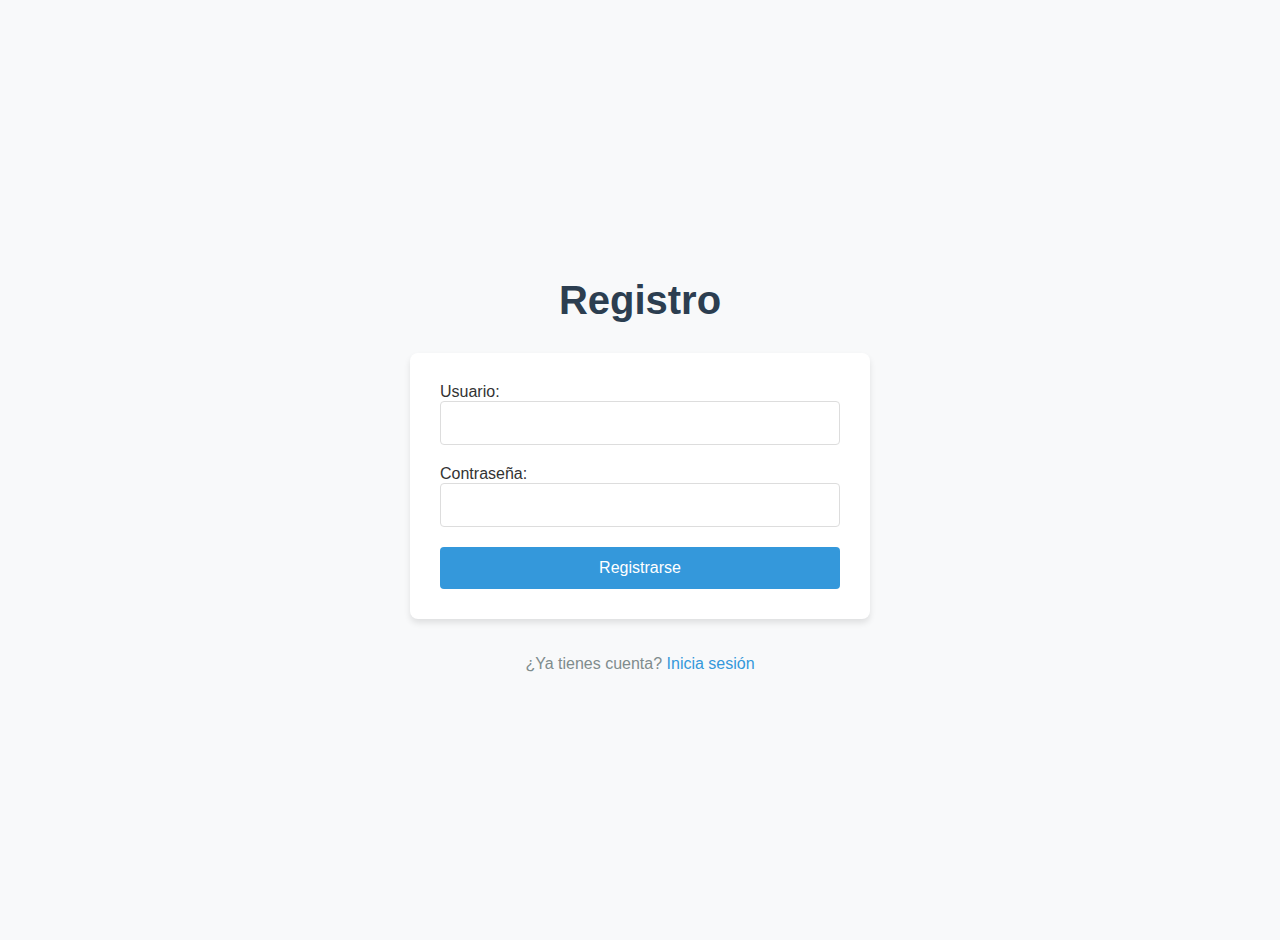
<file: templates/register.html>
<!DOCTYPE html>
<html lang="es">
<head>
  <meta charset="UTF-8">
  <title>Registro</title>
  <link rel="stylesheet" href="/static/log.css">
</head>
<body>
  <h1>Registro</h1>
  <form method="POST">
    Usuario: <input type="text" name="username" required><br>
    Contraseña: <input type="password" name="password" required><br>
    <button type="submit">Registrarse</button>
  </form>
  <p>¿Ya tienes cuenta? <a href="/login">Inicia sesión</a></p>
</body>
</html>
</file>
<file: static/log.css>
body {
    font-family: 'Segoe UI', Tahoma, Geneva, Verdana, sans-serif;
    background-color: #f8f9fa;
    display: flex;
    flex-direction: column;
    align-items: center;
    justify-content: center;
    height: 100vh;
    margin: 0;
    padding: 20px;
    color: #333;
}

h1 {
    color: #2c3e50;
    margin-bottom: 30px;
    font-size: 2.5rem;
    text-align: center;
}

form {
    background-color: white;
    padding: 30px;
    border-radius: 8px;
    box-shadow: 0 4px 6px rgba(0, 0, 0, 0.1);
    width: 100%;
    max-width: 400px;
    margin-bottom: 20px;
}

form label {
    display: block;
    margin-bottom: 8px;
    font-weight: 500;
    color: #2c3e50;
}

form input[type="text"],
form input[type="password"] {
    width: 100%;
    padding: 12px;
    margin-bottom: 20px;
    border: 1px solid #ddd;
    border-radius: 4px;
    font-size: 1rem;
    box-sizing: border-box;
    transition: border-color 0.3s;
}

form input[type="text"]:focus,
form input[type="password"]:focus {
    outline: none;
    border-color: #3498db;
    box-shadow: 0 0 0 2px rgba(52, 152, 219, 0.2);
}

button[type="submit"] {
    width: 100%;
    padding: 12px;
    background-color: #3498db;
    color: white;
    border: none;
    border-radius: 4px;
    font-size: 1rem;
    font-weight: 500;
    cursor: pointer;
    transition: background-color 0.3s;
}

button[type="submit"]:hover {
    background-color: #2980b9;
}

p {
    text-align: center;
    color: #7f8c8d;
}

a {
    color: #3498db;
    text-decoration: none;
    font-weight: 500;
}

a:hover {
    text-decoration: underline;
}

@media (max-width: 480px) {
    form {
        padding: 20px;
    }
    
    h1 {
        font-size: 2rem;
    }
}
</file>
